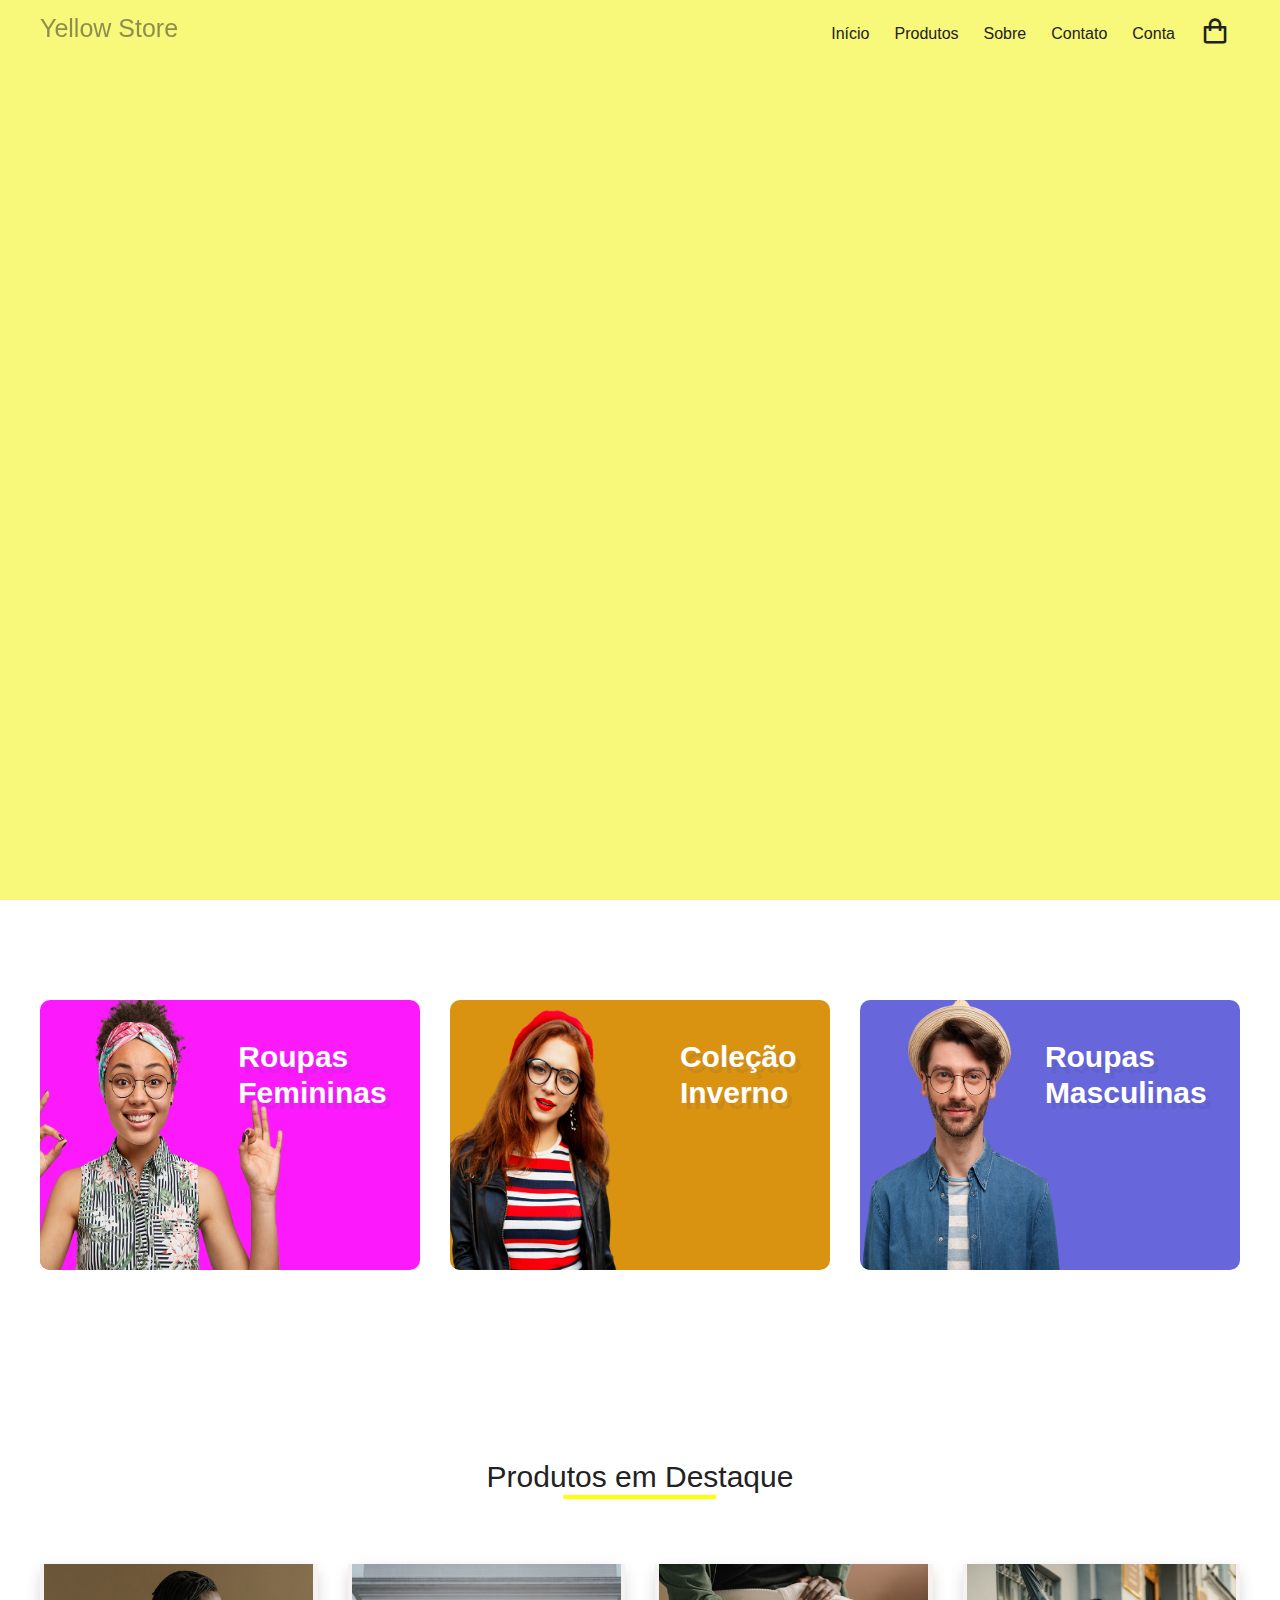
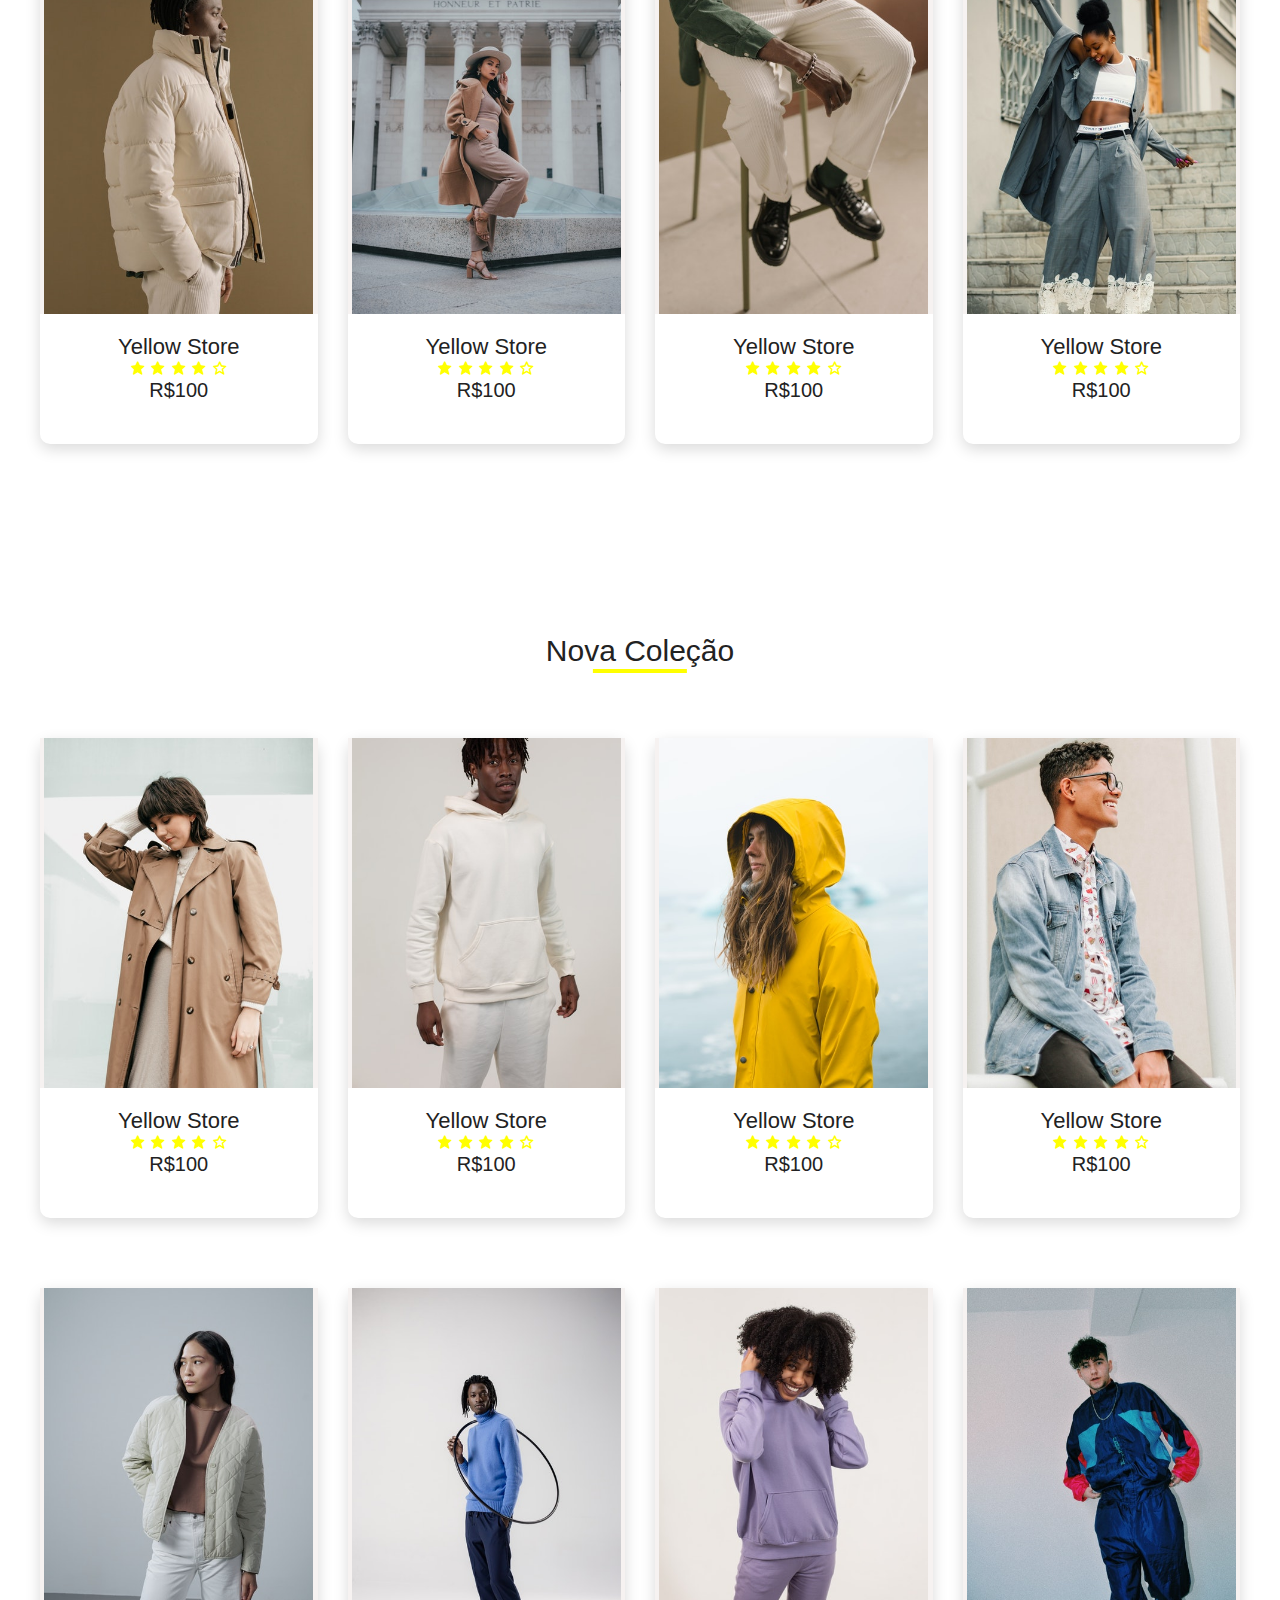
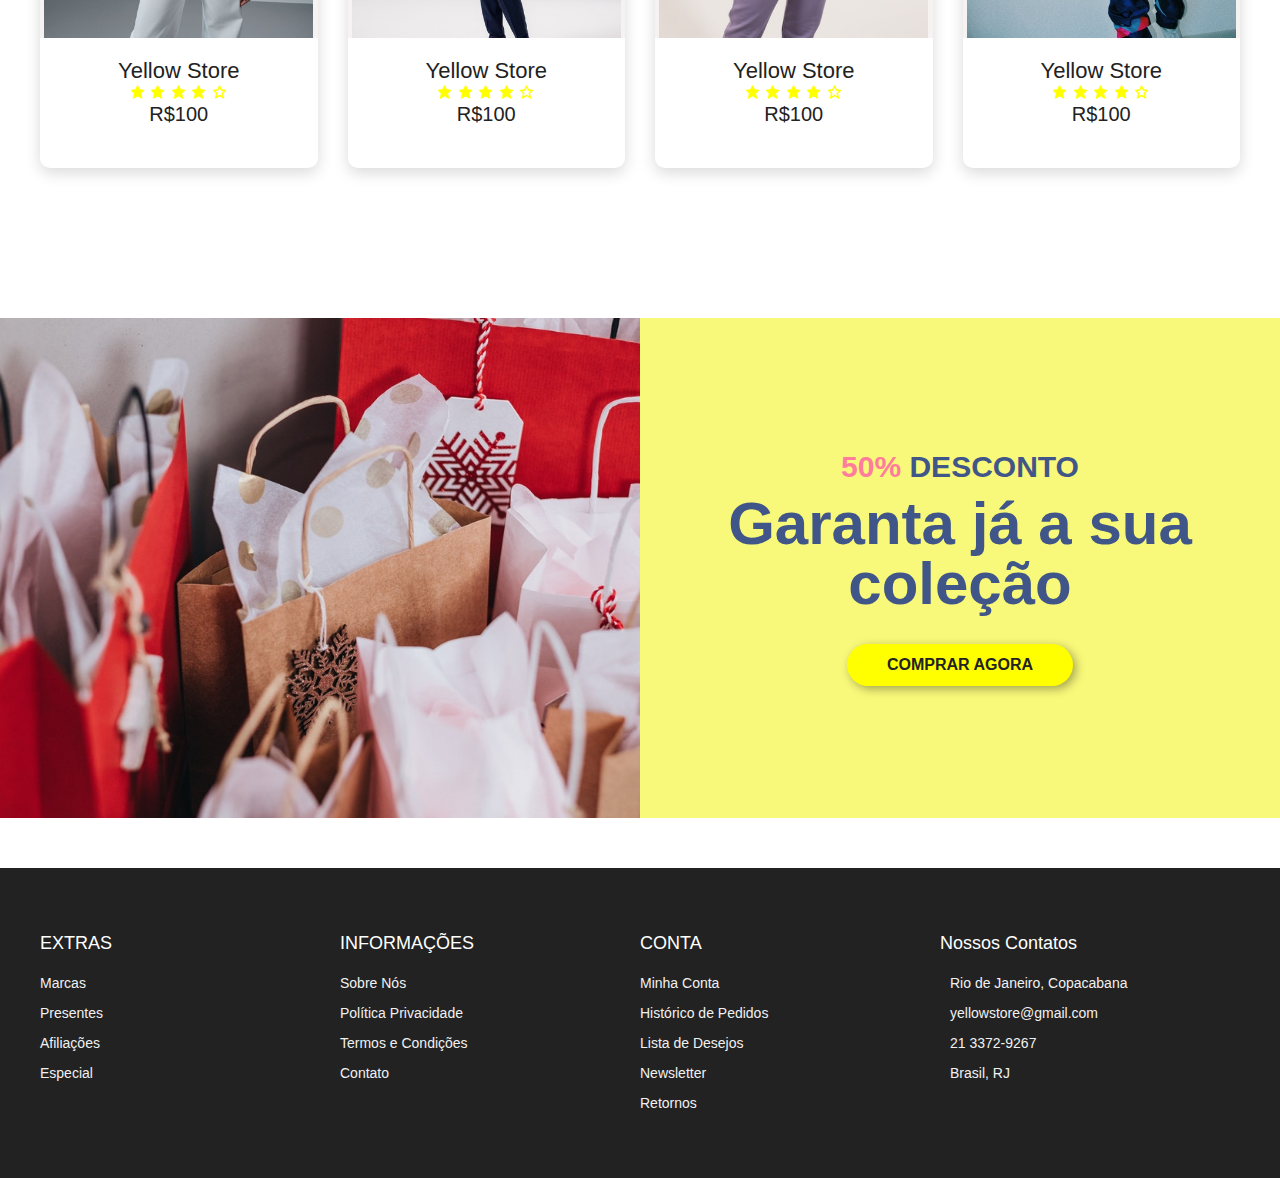
<file: Yellow Store/index.html>
<!DOCTYPE html>
<html lang="pt-br">

<head>
  <meta charset="UTF-8" />
  <meta name="viewport" content="width=device-width, initial-scale=1.0" />
  <link rel="stylesheet" href="https://cdn.jsdelivr.net/npm/boxicons@latest/css/boxicons.min.css" />
  <link rel="stylesheet" href="style.css" />
  <title>Yellow Store - Ecommerce Website</title>
</head>

<body>
  <!-------------HEADER SECTION STARTS---------->
  <header id="home" class="header">
    <!------------NAVIGATION------------------>
    <nav class="nav">
      <div class="navigation container">
        <div class="logo">
          <h1>Yellow Store</h1>
        </div>

        <div class="menu">
          <div class="top-nav">
            <div class="logo">
              <h1>Yellow Store</h1>
            </div>
            <div class="close">
              <i class="bx bx-x"></i>
            </div>
          </div>

          <ul class="nav-list">
            <li class="nav-item">
              <a href="#home" class="nav-link scroll-link">Início</a>
            </li>
            <li class="nav-item">
              <a href="product.html" class="nav-link">Produtos</a>
            </li>
            <li class="nav-item">
              <a href="#about" class="nav-link scroll-link">Sobre</a>
            </li>
            <li class="nav-item">
              <a href="contact.html" class="nav-link">Contato</a>
            </li>
            <li class="nav-item">
              <a href="#account" class="nav-link scroll-link">Conta</a>
            </li>
            <li class="nav-item">
              <a href="cart.html" class="nav-link icon"><i class="bx bx-shopping-bag"></i></a>
            </li>
          </ul>
        </div>

        <a href="cart.html" class="cart-icon">
          <i class="bx bx-shopping-bag"></i>
        </a>

        <div class="hamburger">
          <i class="bx bx-menu"></i>
        </div>
      </div>
    </nav>
    <!-------------HEADER SECTION END------------->

    <!-------------HERO--------------->
    <img src="img/model-cover.png" alt="" class="hero-img" />

    <div class="hero-content">
      <h2><span class="discount">50% </span> LIQUIDAÇÃO</h2>
      <h1>
        <span>Vibe de Inverno</span>
        <span>ativada</span>
      </h1>
      <a class="btn" href="#">comprar agora</a>
    </div>
  </header>

  <!---------MAIN SECTION STARTS--------->
  <main>
    <section class="advert section">
      <div class="advert-center container">
        <div class="advert-box">
          <div class="dotted">
            <div class="content">
              <h2>
                Roupas <br />
                Femininas
              </h2>

            </div>
          </div>
          <img src="img/advert1.png" alt="">
        </div>

        <div class="advert-box">
          <div class="dotted">
            <div class="content">
              <h2>
                Coleção <br />
                Inverno
              </h2>

            </div>
          </div>
          <img src="img/advert2.png" alt="">
        </div>

        <div class="advert-box">
          <div class="dotted">
            <div class="content">
              <h2>
                Roupas <br />
                Masculinas
              </h2>

            </div>
          </div>
          <img src="img/advert3.png" alt="">
        </div>
      </div>
    </section>
    <!----------MAIN SECTION ENDS---------->

    <!---------FEATURED SECTION STARTS---------->
    <section class="section featured">
      <div class="title">
        <h1>Produtos em Destaque</h1>
      </div>

      <div class="product-center container">
        <div class="product">
          <div class="product-header">
            <img src="img/picture1.jpg" alt="">
            <ul class="icons">
              <span><i class="bx bx-heart"></i></span>
              <span><i class="bx bx-shopping-bag"></i></span>
              <span><i class="bx bx-search"></i></span>
            </ul>
          </div>
          <div class="product-footer">
            <a href="#">
              <h3>Yellow Store</h3>
            </a>
            <div class="rating">
              <i class="bx bxs-star"></i>
              <i class="bx bxs-star"></i>
              <i class="bx bxs-star"></i>
              <i class="bx bxs-star"></i>
              <i class="bx bx-star"></i>
            </div>
            <h4 class="price">R$100</h4>
          </div>
        </div>
        <div class="product">
          <div class="product-header">
            <img src="img/picture2.jpg" alt="">
            <ul class="icons">
              <span><i class="bx bx-heart"></i></span>
              <span><i class="bx bx-shopping-bag"></i></span>
              <span><i class="bx bx-search"></i></span>
            </ul>
          </div>
          <div class="product-footer">
            <a href="#"><h3>Yellow Store</h3></a>
            <div class="rating">
              <i class="bx bxs-star"></i>
              <i class="bx bxs-star"></i>
              <i class="bx bxs-star"></i>
              <i class="bx bxs-star"></i>
              <i class="bx bx-star"></i>
            </div>
            <h4 class="price">R$100</h4>
          </div>
        </div>
        <div class="product">
          <div class="product-header">
            <img src="img/picture3.jpg" alt="">
            <ul class="icons">
              <span><i class="bx bx-heart"></i></span>
              <span><i class="bx bx-shopping-bag"></i></span>
              <span><i class="bx bx-search"></i></span>
            </ul>
          </div>
          <div class="product-footer">
            <a href="#"><h3>Yellow Store</h3></a>
            <div class="rating">
              <i class="bx bxs-star"></i>
              <i class="bx bxs-star"></i>
              <i class="bx bxs-star"></i>
              <i class="bx bxs-star"></i>
              <i class="bx bx-star"></i>
            </div>
            <h4 class="price">R$100</h4>
          </div>
        </div>
        <div class="product">
          <div class="product-header">
            <img src="img/picture4.jpg" alt="">

            <ul class="icons">
              <span><i class="bx bx-heart"></i></span>
              <span><i class="bx bx-shopping-bag"></i></span>
              <span><i class="bx bx-search"></i></span>
            </ul>
          </div>
          <div class="product-footer">
            <a href="#"><h3>Yellow Store</h3></a>
            <div class="rating">
              <i class="bx bxs-star"></i>
              <i class="bx bxs-star"></i>
              <i class="bx bxs-star"></i>
              <i class="bx bxs-star"></i>
              <i class="bx bx-star"></i>
            </div>
            <h4 class="price">R$100</h4>
          </div>
        </div>
      </div>
    </section>
    <!----------FEATURED SECTION END------------->

    <!---------------LATEST--------------->
    <section class="section featured">
      <div class="title">
        <h1>Nova Coleção</h1>
      </div>

      <div class="product-center container">
        <div class="product">
          <div class="product-header">
            <img src="img/picture5.jpg" alt="">

            <ul class="icons">
              <span><i class="bx bx-heart"></i></span>
              <span><i class="bx bx-shopping-bag"></i></span>
              <span><i class="bx bx-search"></i></span>
            </ul>
          </div>
          <div class="product-footer">
            <a href="#"><h3>Yellow Store</h3></a>
            <div class="rating">
              <i class="bx bxs-star"></i>
              <i class="bx bxs-star"></i>
              <i class="bx bxs-star"></i>
              <i class="bx bxs-star"></i>
              <i class="bx bx-star"></i>
            </div>
            <h4 class="price">R$100</h4>
          </div>
        </div>
        <div class="product">
          <div class="product-header">
            <img src="img/picture6.jpg" alt="">

            <ul class="icons">
              <span><i class="bx bx-heart"></i></span>
              <span><i class="bx bx-shopping-bag"></i></span>
              <span><i class="bx bx-search"></i></span>
            </ul>
          </div>
          <div class="product-footer">
            <a href="#"><h3>Yellow Store</h3></a>
            <div class="rating">
              <i class="bx bxs-star"></i>
              <i class="bx bxs-star"></i>
              <i class="bx bxs-star"></i>
              <i class="bx bxs-star"></i>
              <i class="bx bx-star"></i>
            </div>
            <h4 class="price">R$100</h4>
          </div>
        </div>
        <div class="product">
          <div class="product-header">
            <img src="img/picture7.jpg" alt="">

            <ul class="icons">
              <span><i class="bx bx-heart"></i></span>
              <span><i class="bx bx-shopping-bag"></i></span>
              <span><i class="bx bx-search"></i></span>
            </ul>
          </div>
          <div class="product-footer">
            <a href="#"><h3>Yellow Store</h3></a>
            <div class="rating">
              <i class="bx bxs-star"></i>
              <i class="bx bxs-star"></i>
              <i class="bx bxs-star"></i>
              <i class="bx bxs-star"></i>
              <i class="bx bx-star"></i>
            </div>
            <h4 class="price">R$100</h4>
          </div>
        </div>
        <div class="product">
          <div class="product-header">
            <img src="img/picture8.jpg" alt="">

            <ul class="icons">
              <span><i class="bx bx-heart"></i></span>
              <span><i class="bx bx-shopping-bag"></i></span>
              <span><i class="bx bx-search"></i></span>
            </ul>
          </div>
          <div class="product-footer">
            <a href="#"><h3>Yellow Store</h3></a>
            <div class="rating">
              <i class="bx bxs-star"></i>
              <i class="bx bxs-star"></i>
              <i class="bx bxs-star"></i>
              <i class="bx bxs-star"></i>
              <i class="bx bx-star"></i>
            </div>
            <h4 class="price">R$100</h4>
          </div>
        </div>
        <div class="product">
          <div class="product-header">
            <img src="img/picture9.jpg" alt="">

            <ul class="icons">
              <span><i class="bx bx-heart"></i></span>
              <span><i class="bx bx-shopping-bag"></i></span>
              <span><i class="bx bx-search"></i></span>
            </ul>
          </div>
          <div class="product-footer">
            <a href="#"><h3>Yellow Store</h3></a>
            <div class="rating">
              <i class="bx bxs-star"></i>
              <i class="bx bxs-star"></i>
              <i class="bx bxs-star"></i>
              <i class="bx bxs-star"></i>
              <i class="bx bx-star"></i>
            </div>
            <h4 class="price">R$100</h4>
          </div>
        </div>
        <div class="product">
          <div class="product-header">
            <img src="img/picture10.jpg" alt="">

            <ul class="icons">
              <span><i class="bx bx-heart"></i></span>
              <span><i class="bx bx-shopping-bag"></i></span>
              <span><i class="bx bx-search"></i></span>
            </ul>
          </div>
          <div class="product-footer">
            <a href="#"><h3>Yellow Store</h3></a>
            <div class="rating">
              <i class="bx bxs-star"></i>
              <i class="bx bxs-star"></i>
              <i class="bx bxs-star"></i>
              <i class="bx bxs-star"></i>
              <i class="bx bx-star"></i>
            </div>
            <h4 class="price">R$100</h4>
          </div>
        </div>
        <div class="product">
          <div class="product-header">
            <img src="img/picture11.jpg" alt="">

            <ul class="icons">
              <span><i class="bx bx-heart"></i></span>
              <span><i class="bx bx-shopping-bag"></i></span>
              <span><i class="bx bx-search"></i></span>
            </ul>
          </div>
          <div class="product-footer">
            <a href="#"><h3>Yellow Store</h3></a>
            <div class="rating">
              <i class="bx bxs-star"></i>
              <i class="bx bxs-star"></i>
              <i class="bx bxs-star"></i>
              <i class="bx bxs-star"></i>
              <i class="bx bx-star"></i>
            </div>
            <h4 class="price">R$100</h4>
          </div>
        </div>
        <div class="product">
          <div class="product-header">
            <img src="img/picture12.jpg" alt="">

            <ul class="icons">
              <span><i class="bx bx-heart"></i></span>
              <span><i class="bx bx-shopping-bag"></i></span>
              <span><i class="bx bx-search"></i></span>
            </ul>
          </div>
          <div class="product-footer">
            <a href="#"><h3>Yellow Store</h3></a>
            <div class="rating">
              <i class="bx bxs-star"></i>
              <i class="bx bxs-star"></i>
              <i class="bx bxs-star"></i>
              <i class="bx bxs-star"></i>
              <i class="bx bx-star"></i>
            </div>
            <h4 class="price">R$100</h4>
          </div>
        </div>
      </div>
    </section>

    <!--------PRODUCT BANNER------------->
    <section class="section">
      <div class="product-banner">
        <div class="left">
          <img src="img/shopping.jpg" alt="" />
        </div>
        <div class="right">
          <div class="content">
            <h2><span class="discount">50% </span>DESCONTO</h2>
            <h1>
              <span>Garanta já a sua</span>
              <span>coleção</span>
            </h1>
            <a class="btn" href="#">comprar agora</a>
          </div>
        </div>
      </div>
    </section>




  <!-------------FOOTER---------------->
  <footer id="footer" class="section footer">
    <div class="container">
      <div class="footer-container">
        <div class="footer-center">
          <h3>EXTRAS</h3>
          <a href="#">Marcas</a>
          <a href="#">Presentes</a>
          <a href="#">Afiliações</a>
          <a href="#">Especial</a>

        </div>
        <div class="footer-center">
          <h3>INFORMAÇÕES</h3>
          <a href="#">Sobre Nós</a>
          <a href="#">Política Privacidade</a>
          <a href="#">Termos e Condições</a>
          <a href="contact.html">Contato</a>

        </div>
        <div class="footer-center">
          <h3>CONTA</h3>
          <a href="#">Minha Conta</a>
          <a href="#">Histórico de Pedidos</a>
          <a href="#">Lista de Desejos</a>
          <a href="#">Newsletter</a>
          <a href="#">Retornos</a>
        </div>
        <div class="footer-center">
          <h3>Nossos Contatos</h3>
          <div>
            <span>
              <i class="fas fa-map-marker-alt"></i>
            </span>
            Rio de Janeiro, Copacabana
          </div>
          <div>
            <span>
              <i class="far fa-envelope"></i>
            </span>
            yellowstore@gmail.com
          </div>
          <div>
            <span>
              <i class="fas fa-phone"></i>
            </span>
            21 3372-9267
          </div>
          <div>
            <span>
              <i class="far fa-paper-plane"></i>
            </span>
            Brasil, RJ
          </div>
        </div>
      </div>
    </div>
    </div>
  </footer>


  <!-- GSAP -->
  <script src="https://cdnjs.cloudflare.com/ajax/libs/gsap/3.8.0/gsap.min.js"></script>
  <!--------SCRIPT------------>
  <script src="script.js"></script>
</body>

</html>
</file>
<file: Yellow Store/style.css>
:root {
    --white: #fff;
    --black: #222;



  }

  *,
  *::before,
  *::after {
    margin: 0;
    padding: 0;
    box-sizing: inherit;
  }

  html {
    scroll-behavior: smooth;
    box-sizing: border-box;
    font-size: 62.5%;
  }

  body {
    font-family: "Poppins", sans-serif;
    font-size: 1.6rem;
    font-weight: 400;
    background-color: #fff;
    color: var(--black);
    position: relative;
    z-index: 1;
  }

  h1,
  h2,
  h3,
  h4 {
    font-weight: 500;
  }

  a {
    color: inherit;
    text-decoration: none;
  }

  img {
    max-width: 100%;
  }

  li {
    list-style: none;
  }

  .container {
    max-width: 120rem;
    margin: 0 auto;
  }

  .container-md {
    max-width: 100rem;
    margin: 0 auto;
  }

  @media only screen and (max-width: 1200px) {
    .container {
      padding: 0 3rem;
    }

    .container-md {
      padding: 0 3rem;
    }
  }

  /* Header */
  .header {
    position: relative;
    width: 100%;
    min-height: 100vh;
    background-color: rgb(248, 248, 122);
    overflow: hidden;
  }

  .nav {
    padding: 1.6rem 0;
  }

  .nav.fix-nav {
    position: fixed;
    top: 0;
    left: 0;
    width: 100%;
    background-color: yellow;
    box-shadow: 0 5px 15px rgba(0, 0, 0, 0.3);
    z-index: 999;
  }

  .nav.fix-nav .nav-link,
  .nav.fix-nav .logo,
  .nav.fix-nav .cart-icon,
  .nav.fix-nav .hamburger {
    color: var(--black);
  }

  .navigation {
    display: flex;
    align-items: center;
    justify-content: space-between;
  }

  .logo h1 {
    font-size: 2.5rem;
  }

  .nav-list {
    display: flex;
    align-items: center;
  }

  .nav-item:not(:last-child) {
    margin-right: 0.5rem;
  }

  .nav-link:link,
  .nav-link:visited {
    padding: 0.8rem 1rem;
    transition: all 300ms ease-in-out;
  }

  .nav-link.icon {
    font-size: 3rem;
  }

  .top-nav {
    display: none;
  }

  .hamburger {
    display: none;
  }

  .cart-icon {
    display: none;
  }

  @media only screen and (max-width: 768px) {
    .menu {
      position: fixed;
      top: 0;
      left: -100%;
      width: 80%;
      max-width: 40rem;
      height: 100%;
      background-color: #fff;
      transition: all 500ms ease-in-out;
      z-index: 100;
    }

    .menu.show {
      left: 0;
    }

    .top-nav {
      display: flex;
      align-items: center;
      justify-content: space-between;
      background-color: yellow;
      padding: 1rem 1.6rem;
    }

    .top-nav .logo {
      color: var(--black);
    }

    .top-nav .close {
      color: #fff;
      font-size: 3rem;
      padding: 1rem;
      cursor: pointer;
    }

    .cart-icon {
      display: block;
      font-size: 3rem;
    }

    .hamburger {
      display: block;
      font-size: 3rem;
      padding: 0.5rem;
      cursor: pointer;
    }

    .nav-link:link,
    .nav-link:visited {
      display: block;
      font-size: 1.7rem;
      padding: 1rem 0;
    }

    .nav.fix-nav .nav-link {
      color: #243a6f;
    }

    .nav-list {
      flex-direction: column;
      align-items: start;
      padding: 1rem 1.6rem;
    }

    body.show::before {
      content: "";
      position: absolute;
      top: 0;
      left: 0;
      width: 100%;
      height: 100%;
      background-color: rgba(0, 0, 0, 0.8);
      z-index: 4;
    }

    .nav.show {
      background-color: rgba(0, 0, 0, 0.8);
    }

    .nav-link.icon {
      display: none;
    }
  }

  .contact-form{
    background: rgba(27,31,34,0.80);
    width: 640px;
    margin: 50px auto;
    max-width: 97%;
    border-radius: 4px;
    padding: 55px 30px;
  }

  form .title h2{
    letter-spacing: 6px;
    border-bottom: 1px solid white;
    display: inline-block;
    padding-bottom: 8px;
    margin-bottom: 32px;
  }

  form .half{
    display: flex;
    justify-content: space-between;
  }

  form .half .item{
    display: flex;
    flex-direction: column;
    margin-bottom: 24px;
    width: 48%;
  }

  form label{
    display: block;
    font-size: 13px;
    letter-spacing: 3.5px;
    margin-bottom: 16px;
  }

  form .half .item input{
    border-radius: 4px;
    border: 1px solid white;
    outline: 0;
    padding: 16px;
    width: 100%;
    height: 44px;
    background: transparent;
    font-size: 17px;
  }

  form .full{
    margin-bottom: 24px;
  }

  form .full textarea{
    background: transparent;
    border-radius: 4px;
    border: 1px solid white;
    outline: 0;
    padding: 12px 16px;
    width: 100%;
    height: 200px;
    font-size: 17px;
  }

  form .action{
    margin-bottom: 32px;
  }

  form .action input{
    background: transparent;
    border-radius: 4px;
    border: 1px solid white;
    cursor: pointer;
    font-size: 13px;
    font-weight: 600;
    height: 44px;
    letter-spacing: 3px;
    outline: 0;
    padding: 0 20px 0 22px;
    margin-right: 10px;
  }

  form .action input[type="submit"]{
    background: white;
    color: black;
  }

  form .icons a{
    border: 1px solid white;
    border-radius: 50%;
    line-height: 36px;
    text-align: center;
    font-weight: 600;
    width: 38px;
    margin-right: 10px;
  }

  form .half .item input:focus, form .full textarea:focus, form .action input[type="reset"]:hover, form .icons a:hover{
    background: rgba(255,255,255,0.075);
  }

  @media (max-width: 480px){
    form .half{
      flex-direction: column;
    }
    form .half .item{
      width: 100%;
    }
    form .action{
      display: flex;
      flex-direction: column;
    }
    form .action input{
      margin-bottom: 10px;
      width: 100%;
    }
  }

  /* Hero */
  .header .hero-img {
    position: absolute;
    bottom: -10%;
    right: -5%;
    height: 70rem;
    object-fit: contain;
  }

  .hero-content {
    position: absolute;
    top: 50%;
    transform: translate(25%, -50%);
  }

  .hero-content h2 {
    color: #415688;
    font-size: 3rem;
    font-weight: 700;
    margin-bottom: 1rem;
  }

  .hero-content .discount {
    color: #fc7c7c;
  }

  .hero-content h1 span {
    color: #253b70;
    font-size: 6rem;
    font-weight: 700;
    display: block;
    line-height: 1;
    text-shadow: 3px 3px 0 #f1f1f1, 4px 4px 0 #f1f1f1;
  }

  .btn {
    display: inline-block;
    background-color: yellow;
    padding: 1.2rem 4rem;
    color:var(--black);
    font-weight: 600;
    text-transform: uppercase;
    margin-top: 3rem;
    border-radius: 3rem;
    box-shadow: 3px 3px 10px rgba(0, 0, 0, 0.336);

  }

  @media only screen and (max-width: 1200px) {
    .header .hero-img {
      right: -20%;
    }

    .hero-content {
      transform: translate(20%, -50%);
    }

    .hero-content h2 {
      font-size : 2rem;
    }

    .hero-content h1 span {
      font-size: 5rem;
    }
  }

  @media only screen and (max-width: 996px) {
    .header {
      min-height: 70vh;
    }

    .header .hero-img {
      height: 40rem;
      right: -10%;
    }
  }

  @media only screen and (max-width: 567px) {
    .header {
      min-height: 100vh;
    }

    .header .hero-img {
      height: 40rem;
      bottom: -15%;
    }

    .hero-content {
      top: 40%;
      transform: translate(15%, -50%);
    }

    .header .hero-img {
      right: 0%;
    }

    .hero-content h2 {
      font-size: 1.8rem;
    }

    .hero-content h1 span {
      font-size: 4rem;
    }

    .hero-content a {
      padding: 1rem 3rem;
    }
  }

  /* Adverts */
  .section {
    padding: 10rem 0 5rem 0;
  }

  .advert-center {
    display: grid;
    grid-template-columns: repeat(auto-fit, minmax(30rem, 1fr));
    gap: 3rem;
  }

  .advert-box {
    position: relative;
    color: #fff;
    height: 27rem;
    border-radius: 1rem;
    padding: 1.6rem;
    overflow: hidden;
    z-index: 1;
  }

  .advert-box img {
    position: absolute;
    bottom: 0%;
    left: -20%;
    height: 100%;
    width: 35rem;
    z-index: -1;
  }

  .advert-box:nth-child(1) {
    background-color: rgb(252, 26, 252);
  }

  .advert-box:nth-child(2) {
    background-color: rgb(218, 147, 17);
  }

  .advert-box:nth-child(3) {
    background-color: rgb(103, 103, 219);
  }

  .advert-box .dotted {
    position: relative;
    height: 100%;

    border-radius: 1rem;
  }

  .advert-box .content {
    position: absolute;
    top: 50%;
    right: 5%;
    transform: translate(0, -50%);
  }

  .advert-box .content h2,
  .advert-box .content h4 {
    text-shadow: 5px 6px 0px rgba(37, 59, 112, 0.1);
  }

  .advert-box .content h2 {
    line-height: 1.2;
    font-size: 3rem;
    font-weight: 700;
    margin-bottom: 12rem;
    font-family: 'Franklin Gothic Medium', 'Arial Narrow', Arial, sans-serif;
  }

  .advert-box .content h4 {
    font-size: 1.5rem;
    text-transform: capitalize;
  }

  /* Featured Products */

  .title {
    margin: 4rem 0 7rem 0;
    text-align: center;
  }

  .title h1 {
    font-size: 3rem;
    display: inline-block;
    position: relative;
    z-index: 0;
  }

  .title h1::after {
    content: "";
    position: absolute;
    left: 50%;
    bottom: -20%;
    transform: translate(-50%, -50%);
    background-color: yellow;
    width: 50%;
    height: 0.4rem;
    z-index: 1;
  }

  /* Product */
  .product-center {
    display: grid;
    grid-template-columns: repeat(auto-fit, minmax(25rem, 1fr));
    gap: 7rem 3rem;
  }

  .product {
    height: 48rem;
    background-color: #fff;
    box-shadow: 0 0.5rem 1.5rem rgba(0, 0, 0, 0.15);
    border-radius: 1rem;
    text-align: center;
    transition: all 300ms ease-in-out;
  }

  .product:hover {
    box-shadow: 0 0.5rem 1.5rem rgba(0, 0, 0, 0.25);
  }

  .product-header {
    position: relative;
    height: 35rem;
    background-color: #f6f2f1;
    transition: all 300ms ease-in-out;
    z-index: 0;
  }

  .product-header img {
    height: 100%;
  }

  .product-footer {
    padding: 2rem 1.6rem 1.6rem 1.6rem;
  }

  .product-footer h3 {
    font-size: 2.2rem;
  }

  .rating {
    color: yellow;
  }

  .product-footer .price {
    color: var(--black);
    font-size: 2rem;
  }

  .product:hover .product-header::after {
    content: "";
    position: absolute;
    width: 100%;
    height: 100%;
    left: 0;
    top: 0;
    border-radius: 1rem 1rem 0 0;
    background-color: rgba(0, 0, 0, 0.5);
    transition: all 500ms ease-in-out;
    z-index: 1;
  }

  .product-header .icons {
    position: absolute;
    right: 5%;
    top: 50%;
    transform: translate(0, -50%) scale(0);
    z-index: 2;
    opacity: 0;
    transition: all 500ms ease-in-out;
  }

  .product-header .icons span {
    background-color: #fff;
    font-size: 2.5rem;
    display: block;
    border-radius: 50%;
    padding: 1.5rem 1.6rem;
    line-height: 2rem;
    cursor: pointer;
    transition: all 300ms ease-in-out;
  }

  .product-header .icons span i {
    transition: all 500ms ease-in-out;
  }

  .product-header .icons span:not(:last-child) {
    margin-bottom: 1rem;
  }

  .product-header .icons span:hover {
    background-color: rgb(248, 248, 122);
    color: #fff;
  }

  .product:hover .icons {
    opacity: 1;
    transform: translate(0, -50%) scale(1);
  }

  .product-header .icons a {
    display: block;
    margin-bottom: 1rem;
  }

  /* Exclusive Product */
  .product-banner {
    display: grid;
    grid-template-columns: 1fr 1fr;
    height: 50rem;
    background-color: rgb(248, 248, 122);
  }

  .product-banner .left img {
    object-fit: cover;
    height: 100%;
  }

  .product-banner .right {
    align-self: center;
    text-align: center;
    padding: 1.6rem;
  }

  .product-banner .content h2 {
    color: #415688;
    font-size: 3rem;
    font-weight: 700;
    margin-bottom: 1rem;
  }

  .product-banner .content .discount {
    color: #ff7c9c;
  }

  .product-banner .content h1 span {
    color: #415688;;
    font-size: 6rem;
    font-weight: 700;
    display: block;
    line-height: 1;
  }

  @media only screen and (max-width: 996px) {
    .product-banner .content h1 span {
      font-size: 5rem;
    }
  }

  @media only screen and (max-width: 768px) {
    .product-banner {
      grid-template-columns: 1fr;
    }

    .product-banner .left {
      display: none;
    }

    .product-banner .content h1 span {
      font-size: 4rem;
    }

    .product-banner .content h2 {
      font-size: 2rem;
    }

    .product-banner .content a {
      padding: 1rem 3rem;
    }
  }





  @media only screen and (max-width: 768px) {
    .brands-center {
      grid-template-columns: repeat(3, 1fr);
    }
  }

  /* ========= Footer ======== */
  .footer {
    background-color: var(--black);
    padding: 6rem 1rem;
    line-height: 3rem;
  }

  .footer-center span {
    margin-right: 1rem;
  }

  .footer-container {
    display: grid;
    grid-template-columns: repeat(4, 1fr);
    color: var(--white);
  }

  .footer-center a:link,
  .footer-center a:visited {
    display: block;
    color: #f1f1f1;
    font-size: 1.4rem;
    transition: 0.6s;
  }

  .footer-center a:hover {
    color: yellow;
  }

  .footer-center div {
    color: #f1f1f1;
    font-size: 1.4rem;
  }

  .footer-center h3 {
    font-size: 1.8rem;
    font-weight: 400;
    margin-bottom: 1rem;
  }

  @media only screen and (max-width: 998px) {
    .footer-container {
      grid-template-columns: repeat(2, 1fr);
      row-gap: 2rem;
    }
  }

  @media only screen and (max-width: 768px) {
    .footer-container {
      grid-template-columns: 1fr;
      row-gap: 2rem;
    }
  }

  /* All Products */
  .section .top {
    display: flex;
    align-items: center;
    justify-content: space-between;
    margin-bottom: 4rem;
  }

  .all-products .top select {
    font-family: "Poppins", sans-serif;
    width: 20rem;
    padding: 1rem;
    border: 1px solid #ccc;
    appearance: none;
    outline: none;
  }

  form {
    position: relative;
    z-index: 1;
  }

  form span {
    position: absolute;
    top: 50%;
    right: 1rem;
    transform: translateY(-50%);
    font-size: 2rem;
    z-index: 0;
  }

  @media only screen and (max-width: 768px) {
    .all-products .top select {
      width: 15rem;
    }
  }

  /* Pagination */
  .pagination {
    padding: 3rem 0 5rem 0;
  }

  .pagination span {
    display: inline-block;
    padding: 1rem 1.5rem;
    border: 1px solid #243a6f;
    font-size: 1.8rem;
    margin-bottom: 2rem;
    cursor: pointer;
    transition: all 300ms ease-in-out;
  }

  .pagination span:hover {
    border: 1px solid #243a6f;
    background-color: #243a6f;
    color: #fff;
  }

  /* Detail */
  .product-detail .details {
    display: grid;
    grid-template-columns: 1fr 1.2fr;
    gap: 7rem;
  }

  .product-detail .left {
    display: flex;
    flex-direction: column;
  }

  .product-detail .left .main {
    text-align: center;
    background-color: #f6f2f1;
    margin-bottom: 2rem;
    height: 45rem;
    padding: 3rem;
  }

  .product-detail .left .main img {
    object-fit: contain;
    height: 100%;
  }

  .product-detail .thumbnails {
    display: grid;
    grid-template-columns: repeat(4, 1fr);
    gap: 1rem;
  }

  .product-detail .thumbnail {
    width: 10rem;
    height: 10rem;
    background-color: #f6f2f1;
    text-align: center;
  }

  .product-detail .thumbnail img {
    height: 100%;
    object-fit: contain;
  }

  .product-detail .right span {
    display: inline-block;
    font-size: 1.5rem;
    margin-bottom: 1rem;
  }

  .product-detail .right h1 {
    font-size: 4rem;
    line-height: 1.2;
    margin-bottom: 2rem;
  }

  .product-detail .right .price {
    font-size: 600;
    font-size: 2rem;
    color: #fc7c7c;
    margin-bottom: 2rem;
  }

  .product-detail .right div {
    display: inline-block;
    position: relative;
    z-index: 1;
  }

  .product-detail .right select {
    font-family: "Poppins", sans-serif;
    width: 20rem;
    padding: 0.7rem;
    border: 1px solid #ccc;
    appearance: none;
    outline: none;
  }

  .product-detail form {
    margin-bottom: 2rem;
  }

  .product-detail form span {
    position: absolute;
    top: 50%;
    right: 1rem;
    transform: translateY(-50%);
    font-size: 2rem;
    z-index: 0;
  }

  .product-detail .form {
    margin-bottom: 3rem;
  }

  .product-detail .form input {
    padding: 0.8rem;
    text-align: center;
    width: 3.5rem;
    margin-right: 2rem;
  }

  .product-detail .form .addCart {
    background: #fc7c7c;
    padding: 0.8rem 4rem;
    color: #fff;
    border-radius: 3rem;
  }

  .product-detail h3 {
    text-transform: uppercase;
    margin-bottom: 2rem;
  }

  @media only screen and (max-width: 996px) {
    .product-detail .left {
      width: 30rem;
      height: 45rem;
    }

    .product-detail .details {
      gap: 3rem;
    }

    .product-detail .thumbnails {
      width: 30rem;
      gap: 0.5rem;
    }

    .product-detail .thumbnail {
      width: auto;
      height: 10rem;
      background-color: #f6f2f1;
      text-align: center;
      padding: 0.5rem;
    }
  }

  @media only screen and (max-width: 650px) {
    .product-detail .details {
      grid-template-columns: 1fr;
    }

    .product-detail .right {
      margin-top: 10rem;
    }

    .product-detail .left {
      width: 100%;
      height: 45rem;
    }

    .product-detail .details {
      gap: 3rem;
    }

    .product-detail .thumbnails {
      width: 100%;
      gap: 0.5rem;
    }
  }

  /* Cart Items */
  .cart {
    margin: 10rem auto;
  }

  table {
    width: 100%;
    border-collapse: collapse;
  }

  .cart-info {
    display: flex;
    flex-wrap: wrap;
  }

  th {
    text-align: left;
    padding: 0.5rem;
    color: #fff;
    background-color: #fc7c7c;
    font-weight: normal;
  }

  td {
    padding: 1rem 0.5rem;
  }

  td input {
    width: 5rem;
    height: 3rem;
    padding: 0.5rem;
  }

  td a {
    color: orangered;
    font-size: 1.4rem;
  }

  td img {
    width: 8rem;
    height: 8rem;
    margin-right: 1rem;
  }

  .total-price {
    display: flex;
    justify-content: flex-end;
    align-items: end;
    flex-direction: column;
    margin-top: 2rem;
  }

  .total-price table {
    border-top: 3px solid var(--black);
    width: 100%;
    max-width: 35rem;
  }

  td:last-child {
    text-align: right;
  }

  th:last-child {
    text-align: right;
  }

  @media only screen and (max-width: 567px) {
    .cart-info p {
      display: none;
    }
  }


/* All Products */
.section .top {
    display: flex;
    align-items: center;
    justify-content: space-between;
    margin-bottom: 4rem;
  }

  .all-products .top select {
    font-family: "Poppins", sans-serif;
    width: 20rem;
    padding: 1rem;
    border: 1px solid #ccc;
    appearance: none;
    outline: none;
  }

  form {
    position: relative;
    z-index: 1;
  }

  form span {
    position: absolute;
    top: 50%;
    right: 1rem;
    transform: translateY(-50%);
    font-size: 2rem;
    z-index: 0;
  }

  @media only screen and (max-width: 768px) {
    .all-products .top select {
      width: 15rem;
    }
  }

  /* Pagination */
  .pagination {
    padding: 3rem 0 5rem 0;
  }

  .pagination span {
    display: inline-block;
    padding: 1rem 1.5rem;
    border: 1px solid #243a6f;
    font-size: 1.8rem;
    margin-bottom: 2rem;
    cursor: pointer;
    transition: all 300ms ease-in-out;
  }

  .pagination span:hover {
    border: 1px solid #243a6f;
    background-color: #243a6f;
    color: #fff;
  }

  /* Detail */
  .product-detail .details {
    display: grid;
    grid-template-columns: 1fr 1.2fr;
    gap: 7rem;
  }

  .product-detail .left {
    display: flex;
    flex-direction: column;
  }

  .product-detail .left .main {
    text-align: center;
    background-color: #f6f2f1;
    margin-bottom: 2rem;
    height: 45rem;
    padding: 3rem;
  }

  .product-detail .left .main img {
    object-fit: contain;
    height: 100%;
  }

  .product-detail .thumbnails {
    display: grid;
    grid-template-columns: repeat(4, 1fr);
    gap: 1rem;
  }

  .product-detail .thumbnail {
    width: 10rem;
    height: 10rem;
    background-color: #f6f2f1;
    text-align: center;
  }

  .product-detail .thumbnail img {
    height: 100%;
    object-fit: contain;
  }

  .product-detail .right span {
    display: inline-block;
    font-size: 1.5rem;
    margin-bottom: 1rem;
  }

  .product-detail .right h1 {
    font-size: 4rem;
    line-height: 1.2;
    margin-bottom: 2rem;
  }

  .product-detail .right .price {
    font-size: 600;
    font-size: 2rem;
    color: var(--black);
    margin-bottom: 2rem;
  }

  .product-detail .right div {
    display: inline-block;
    position: relative;
    z-index: 1;
  }

  .product-detail .right select {
    font-family: "Poppins", sans-serif;
    width: 20rem;
    padding: 0.7rem;
    border: 1px solid #ccc;
    appearance: none;
    outline: none;
  }

  .product-detail form {
    margin-bottom: 2rem;
  }

  .product-detail form span {
    position: absolute;
    top: 50%;
    right: 1rem;
    transform: translateY(-50%);
    font-size: 2rem;
    z-index: 0;
  }

  .product-detail .form {
    margin-bottom: 3rem;
  }

  .product-detail .form input {
    padding: 0.8rem;
    text-align: center;
    width: 3.5rem;
    margin-right: 2rem;
  }

  .product-detail .form .addCart {
    background: yellow;
    padding: 0.8rem 4rem;
    color: var(--black);
    border-radius: 3rem;
  }

  .product-detail h3 {
    text-transform: uppercase;
    margin-bottom: 2rem;
  }

  @media only screen and (max-width: 996px) {
    .product-detail .left {
      width: 30rem;
      height: 45rem;
    }

    .product-detail .details {
      gap: 3rem;
    }

    .product-detail .thumbnails {
      width: 30rem;
      gap: 0.5rem;
    }

    .product-detail .thumbnail {
      width: auto;
      height: 10rem;
      background-color: #f6f2f1;
      text-align: center;
      padding: 0.5rem;
    }
  }

  @media only screen and (max-width: 650px) {
    .product-detail .details {
      grid-template-columns: 1fr;
    }

    .product-detail .right {
      margin-top: 10rem;
    }

    .product-detail .left {
      width: 100%;
      height: 45rem;
    }

    .product-detail .details {
      gap: 3rem;
    }

    .product-detail .thumbnails {
      width: 100%;
      gap: 0.5rem;
    }
  }

  /* Cart Items */
  .cart {
    margin: 10rem auto;
  }

  table {
    width: 100%;
    border-collapse: collapse;
  }

  .cart-info {
    display: flex;
    flex-wrap: wrap;
  }

  th {
    text-align: left;
    padding: 0.5rem;
    color: var(--black);
    background-color: yellow;
    font-weight: normal;
  }

  td {
    padding: 1rem 0.5rem;
  }

  td input {
    width: 5rem;
    height: 3rem;
    padding: 0.5rem;
  }

  td a {
    color: orangered;
    font-size: 1.4rem;
  }

  td img {
    width: 8rem;
    height: 8rem;
    margin-right: 1rem;
  }

  .total-price {
    display: flex;
    justify-content: flex-end;
    align-items: end;
    flex-direction: column;
    margin-top: 2rem;
  }

  .total-price table {
    border-top: 3px solid yellow;
    width: 100%;
    max-width: 35rem;
  }

  td:last-child {
    text-align: right;
  }

  th:last-child {
    text-align: right;
  }

  @media only screen and (max-width: 567px) {
    .cart-info p {
      display: none;
    }
  }
</file>
